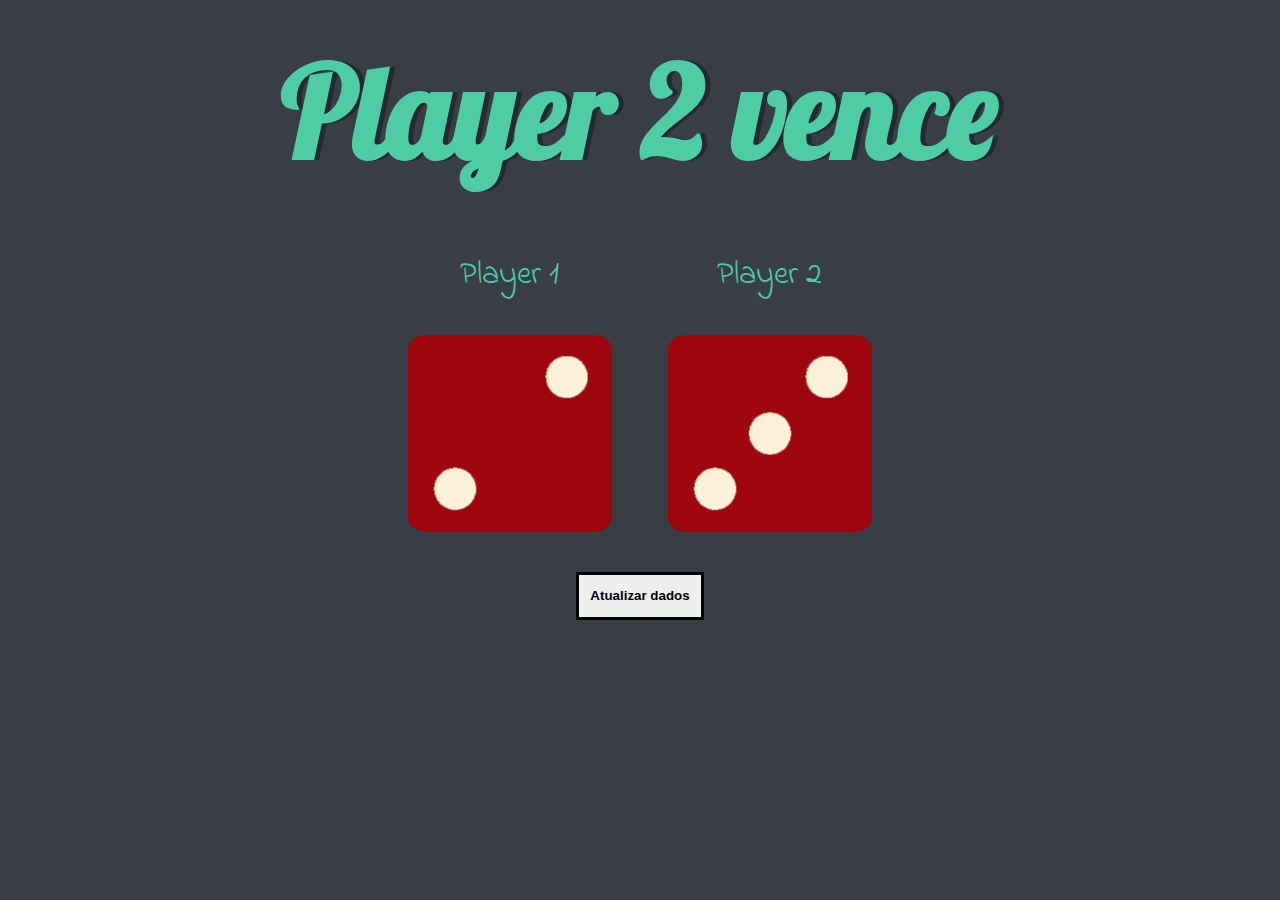
<file: index.html>
<!DOCTYPE html>
<html lang="en">

<head>
  <meta charset="utf-8">
  <title>Dicee</title>
  <link rel="stylesheet" href="styles.css">
  <link href="https://fonts.googleapis.com/css?family=Indie+Flower|Lobster" rel="stylesheet">
</head>

<body>
  <div class="container">
    <h1>Refresh Me</h1>
    <div class="dice">
      <p>Player 1</p>
      <img class="img1" src="images/dice6.png">
    </div>
    <div class="dice">
      <p>Player 2</p>
      <img class="img2" src="images/dice6.png">
    </div>
    <div>
      <button class="btn-att">Atualizar dados</button>
    </div>
  </div>
  <script src="script.js"></script>
</body>

</html>
</file>
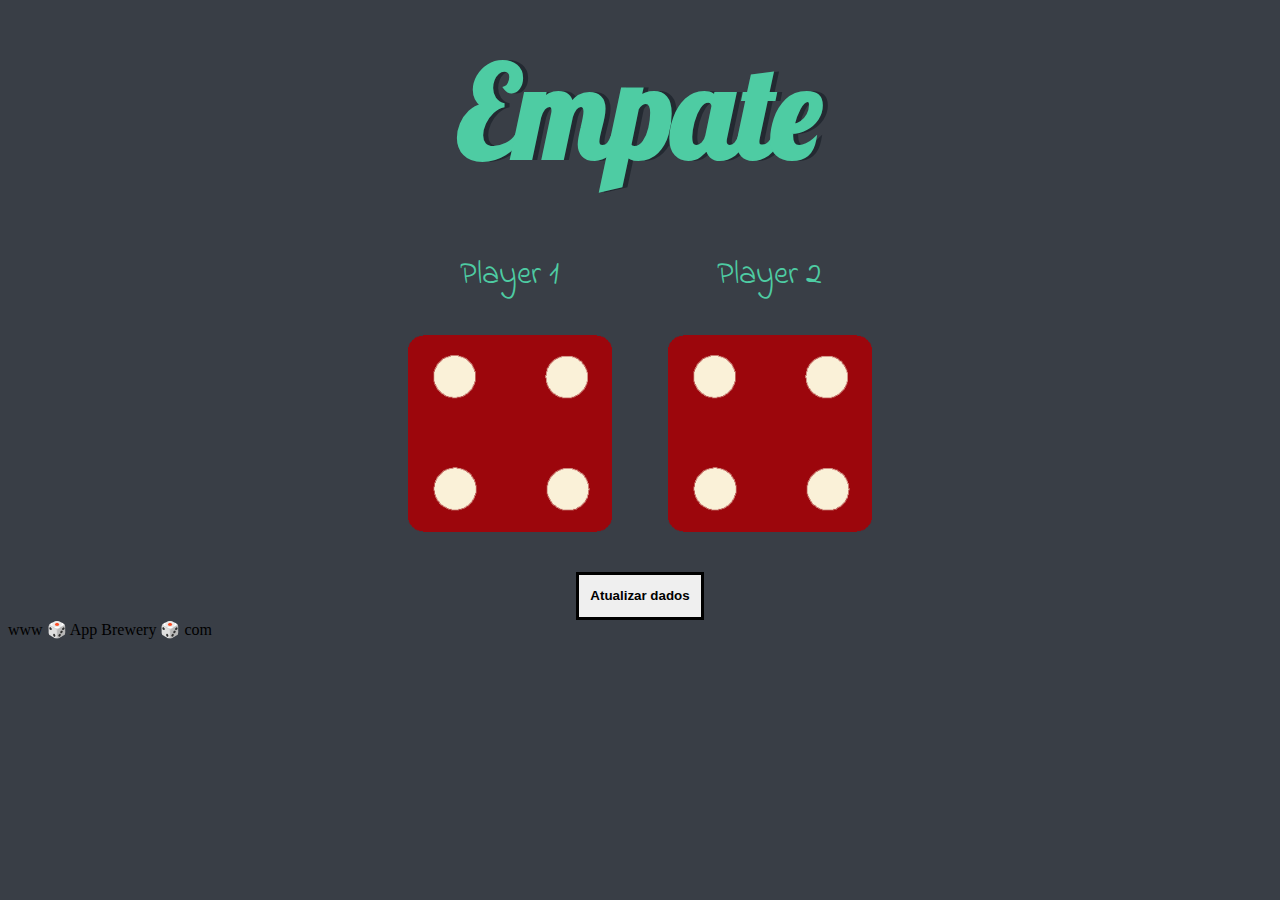
<file: dicee.html>
<!DOCTYPE html>
<html lang="en" dir="ltr">
  <head>
    <meta charset="utf-8">
    <title>Dicee</title>
    <link rel="stylesheet" href="styles.css">
    <link href="https://fonts.googleapis.com/css?family=Indie+Flower|Lobster" rel="stylesheet">

  </head>
  <body>

    <div class="container">
      <h1>Refresh Me</h1>

      <div class="dice">
        <p>Player 1</p>
        <img class="img1" src="images/dice6.png">
      </div>

      <div class="dice">
        <p>Player 2</p>
        <img class="img2" src="images/dice6.png">
      </div>
      <div>
        <button class="btn-att">Atualizar dados</button>
      </div>

    </div>


    <script src="index.js"></script>
  </body>

  <footer>
    www 🎲 App Brewery 🎲 com
  </footer>
</html>
</file>
<file: styles.css>
.container {
  width: 70%;
  margin: auto;
  text-align: center;
}

.dice {
  text-align: center;
  display: inline-block;

}

body {
  background-color: #393E46;
}

h1 {
  margin: 30px;
  font-family: 'Lobster', cursive;
  text-shadow: 5px 0 #232931;
  font-size: 8rem;
  color: #4ECCA3;
}

p {
  font-size: 2rem;
  color: #4ECCA3;
  font-family: 'Indie Flower', cursive;
}

img {
  width: 80%;
}

.btn-att {
  margin-top: 2rem;
  width: 8rem;
  height: 3rem;
  font-weight: bold;
  cursor: pointer;
  border: 3px solid black;
  transition: transform 0.2s;
}

.btn-att:hover {
  transform: translateY(-5px);
  background-color: #2980b9;
}
</file>
